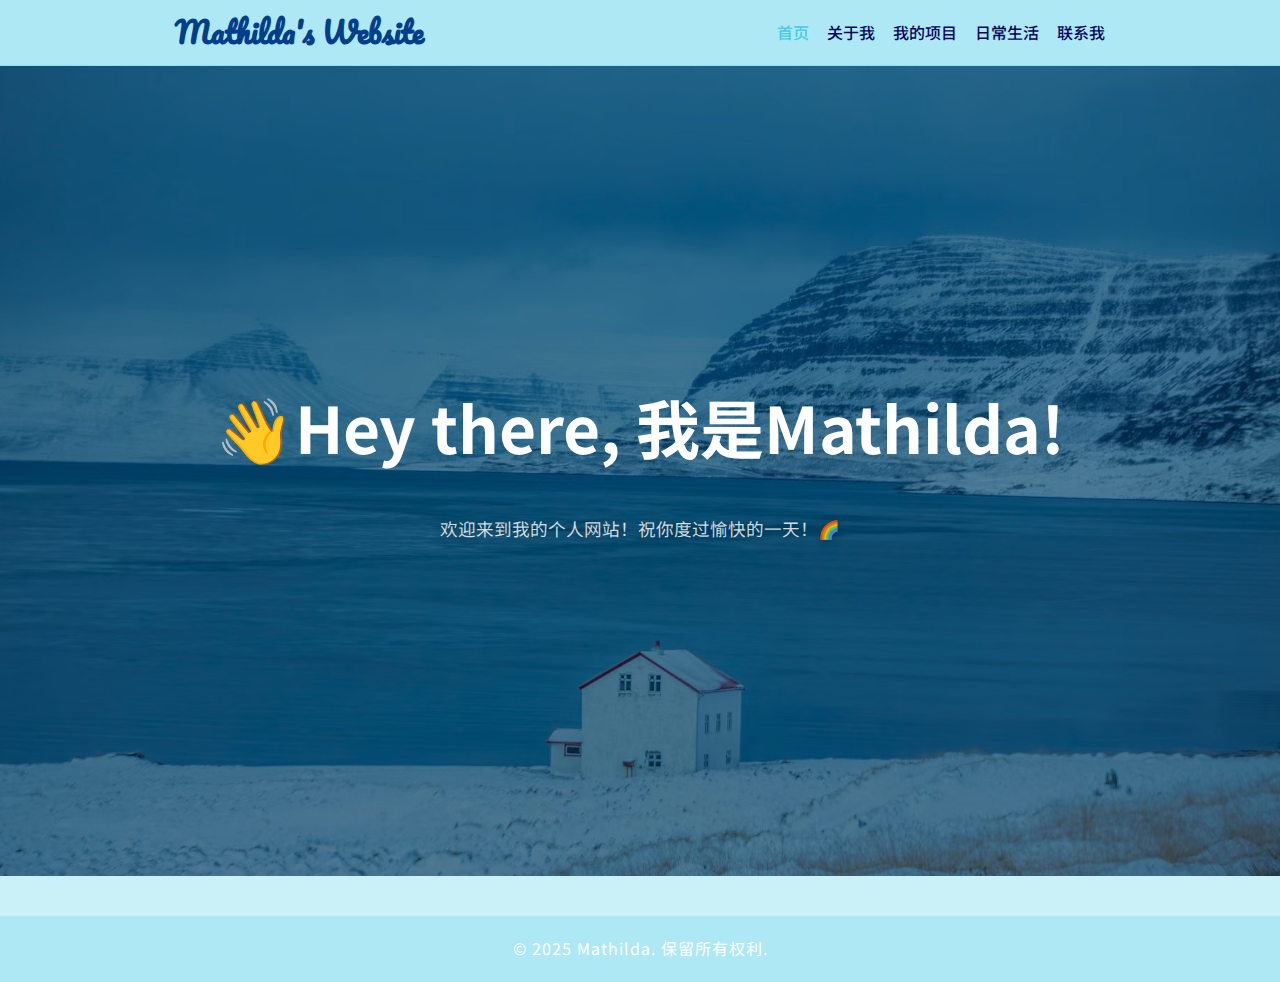
<file: index.html>
<!DOCTYPE html>
<html lang="zh-CN">
<head>
    <meta charset="UTF-8">
    <meta name="viewport" content="width=device-width, initial-scale=1.0">
    <title>Home page - Mathilda的个人网站</title>
    <link rel="stylesheet" href="css/global.css">
    <link rel="stylesheet" href="css/layouts.css">
    <link rel="stylesheet" href="css/components.css">
</head>
<body>
    <header class="site-header">
        <div class="container">
            <div class="site-logo">
                <a href="index.html">Mathilda's Website</a>
            </div>
            <nav>
                <ul>
                    <li><a href="index.html">首页</a></li>
                    <li><a href="about.html">关于我</a></li>
                    <li><a href="projects.html">我的项目</a></li>
                    <li><a href="life.html">日常生活</a></li>
                    <li><a href="contact.html">联系我</a></li>
                </ul>
            </nav>
        </div>
    </header>

    <main>
        <section class="hero-section">
            <h1>👋Hey there, 我是Mathilda!</h1>
            <p class="subtitle">欢迎来到我的个人网站！祝你度过愉快的一天！🌈</p>
        </section>

    </main>

    <footer class="site-footer">
        <div class="container">
            <p>&copy; 2025 Mathilda. 保留所有权利.</p>
        </div>
    </footer>
    <script src="js/nav-highlighter.js"></script>
</body>
</html>
</file>
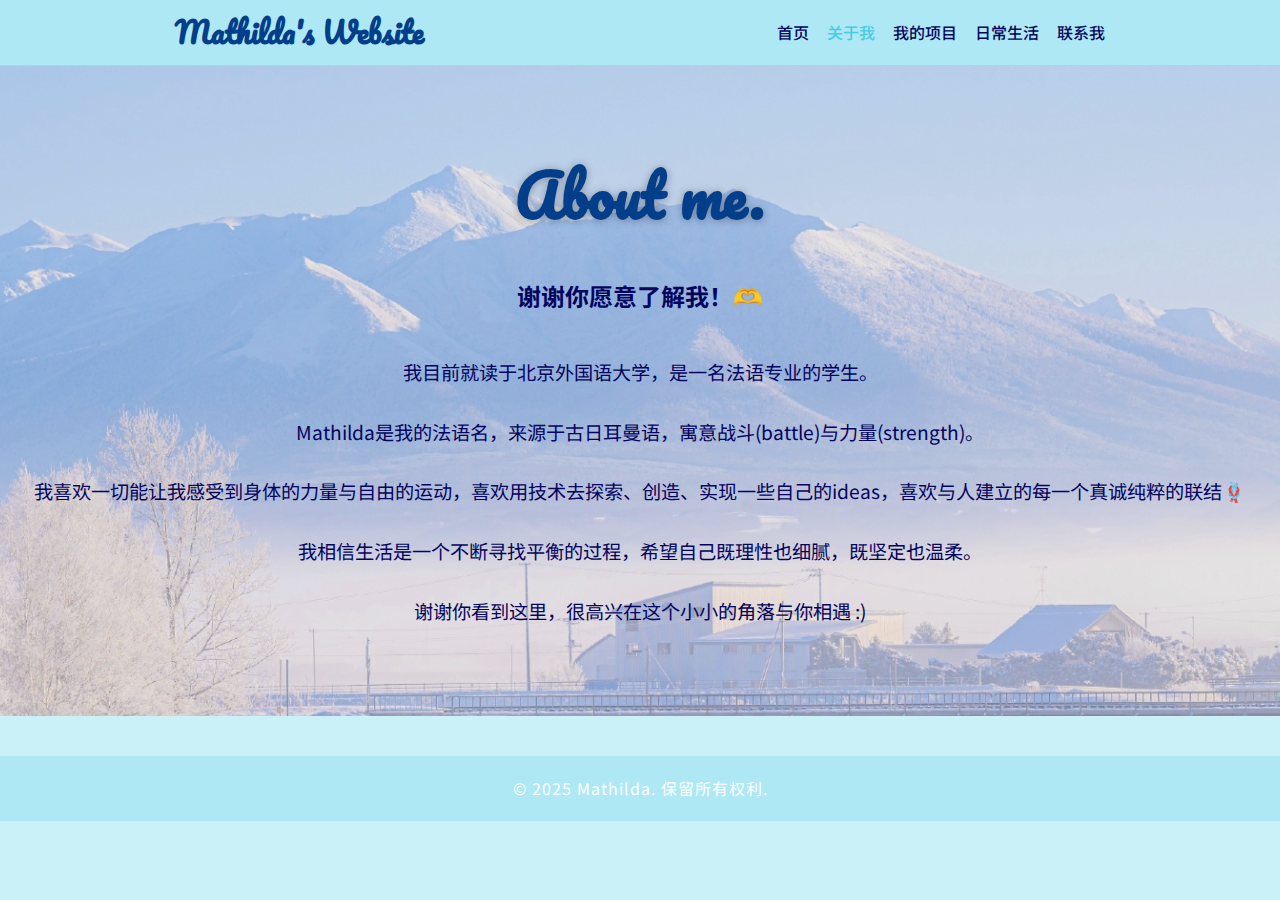
<file: about.html>
<!DOCTYPE html>
<html lang="zh-CN">
<head>
    <meta charset="UTF-8">
    <meta name="viewport" content="width=device-width, initial-scale=1.0">
    <title>About me - Mathilda的个人网站</title>
    <link rel="stylesheet" href="css/global.css">
    <link rel="stylesheet" href="css/layouts.css">
    <link rel="stylesheet" href="css/components.css">
</head>
<body>
    <header class="site-header">
        <div class="container">
            <div class="site-logo">
                <a href="index.html">Mathilda's Website</a>
            </div>
            <nav>
                <ul>
                    <li><a href="index.html">首页</a></li>
                    <li><a href="about.html">关于我</a></li>
                    <li><a href="projects.html">我的项目</a></li>
                    <li><a href="life.html">日常生活</a></li>
                    <li><a href="contact.html">联系我</a></li>
                </ul>
            </nav>
        </div>
    </header>

    <main>
        <section class="introduction">
            <h1 class="en-title">About me.</h1>
            <h2>谢谢你愿意了解我！🫶</h2>
            <p>我目前就读于北京外国语大学，是一名法语专业的学生。</p>
            <p>Mathilda是我的法语名，来源于古日耳曼语，寓意战斗(battle)与力量(strength)。</p>
            <p>我喜欢一切能让我感受到身体的力量与自由的运动，喜欢用技术去探索、创造、实现一些自己的ideas，喜欢与人建立的每一个真诚纯粹的联结🪢</p>
            <p>我相信生活是一个不断寻找平衡的过程，希望自己既理性也细腻，既坚定也温柔。</p>
            <p>谢谢你看到这里，很高兴在这个小小的角落与你相遇 :)</p>
        </section>


    </main>

    <footer class="site-footer">
        <div class="container">
            <p>&copy; 2025 Mathilda. 保留所有权利.</p>
        </div>
    </footer>
    <script src="js/nav-highlighter.js"></script>
</body>
</html>
</file>
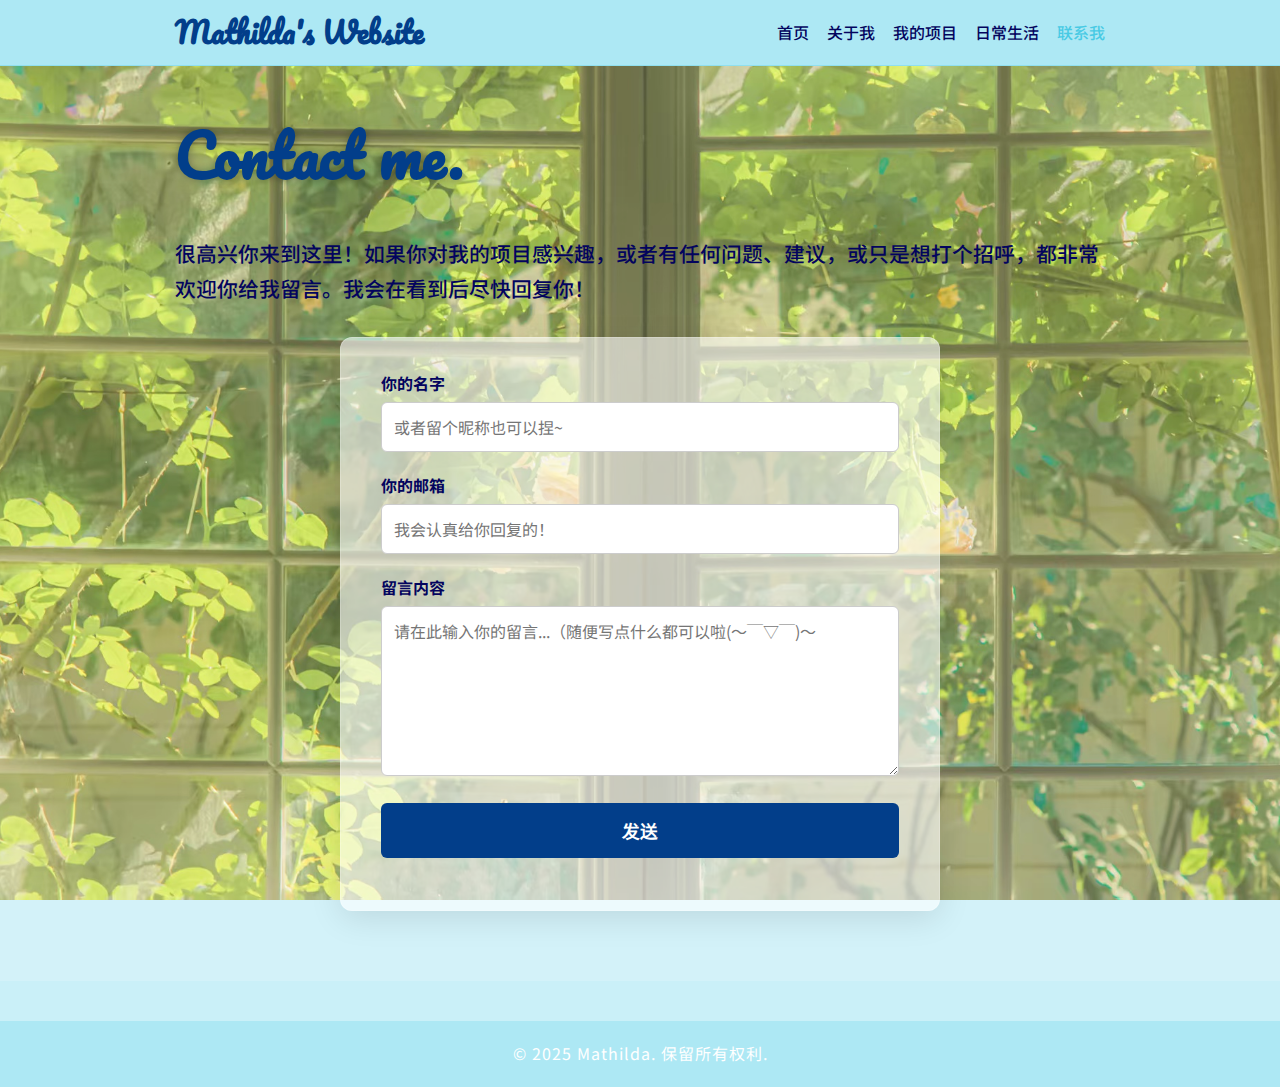
<file: contact.html>
<!DOCTYPE html>
<html lang="zh-CN">
<head>
    <meta charset="UTF-8">
    <meta name="viewport" content="width=device-width, initial-scale=1.0">
    <title>Contact me - Mathilda的个人网站</title>
    <link rel="stylesheet" href="css/global.css">
    <link rel="stylesheet" href="css/layouts.css">
    <link rel="stylesheet" href="css/components.css">
</head>
<body>
    <header class="site-header">
        <div class="container">
            <div class="site-logo">
                <a href="index.html">Mathilda's Website</a>
            </div>
            <nav>
                <ul>
                    <li><a href="index.html">首页</a></li>
                    <li><a href="about.html">关于我</a></li>
                    <li><a href="projects.html">我的项目</a></li>
                    <li><a href="life.html">日常生活</a></li>
                    <li><a href="contact.html">联系我</a></li>
                </ul>
            </nav>
        </div>
    </header>

    
    <main class="contact-background">
    <div class="container">
        <h1 class="en-title">Contact me.</h1>
        <p>很高兴你来到这里！如果你对我的项目感兴趣，或者有任何问题、建议，或只是想打个招呼，都非常欢迎你给我留言。我会在看到后尽快回复你！</p>

    <form class="contact-form" name="contact" method="POST" netlify>

        <div class="form-group">
            <label for="name">你的名字</label>
            <input type="text" id="name" name="name" placeholder="或者留个昵称也可以捏~" required>
        </div>

        <div class="form-group">
            <label for="email">你的邮箱</label>
            <input type="email" id="email" name="email" placeholder="我会认真给你回复的！" required>
        </div>

        <div class="form-group">
            <label for="message">留言内容</label>
            <textarea id="message" name="message" rows="6" placeholder="请在此输入你的留言...（随便写点什么都可以啦(～￣▽￣)～" required></textarea>
        </div>

        <div class="form-group">
            <button type="submit">发送</button>
        </div>

    </form>

    </div>
    </main>
    

    <footer class="site-footer">
        <div class="container">
            <p>&copy; 2025 Mathilda. 保留所有权利.</p>
        </div>
    </footer>
    <script src="js/form.js"></script>
    <script src="js/nav-highlighter.js"></script>
</body>
</html>
</file>
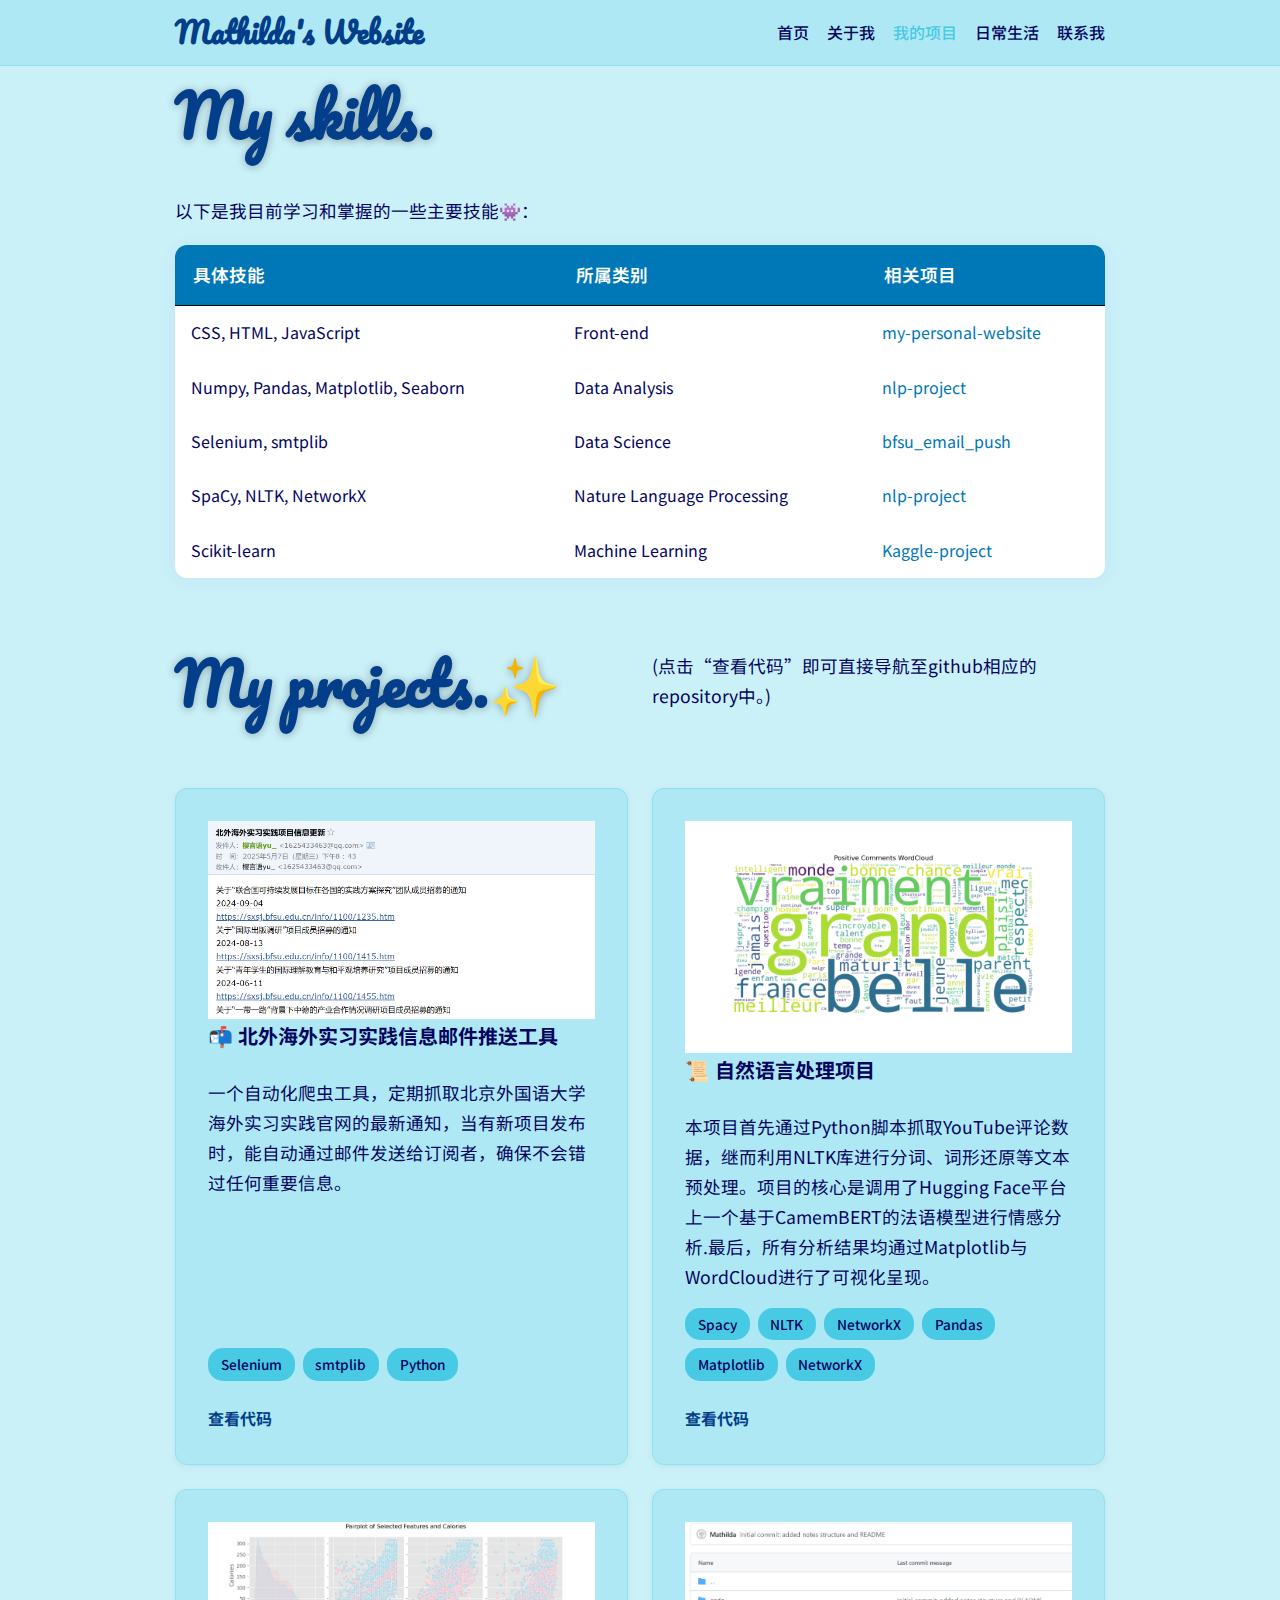
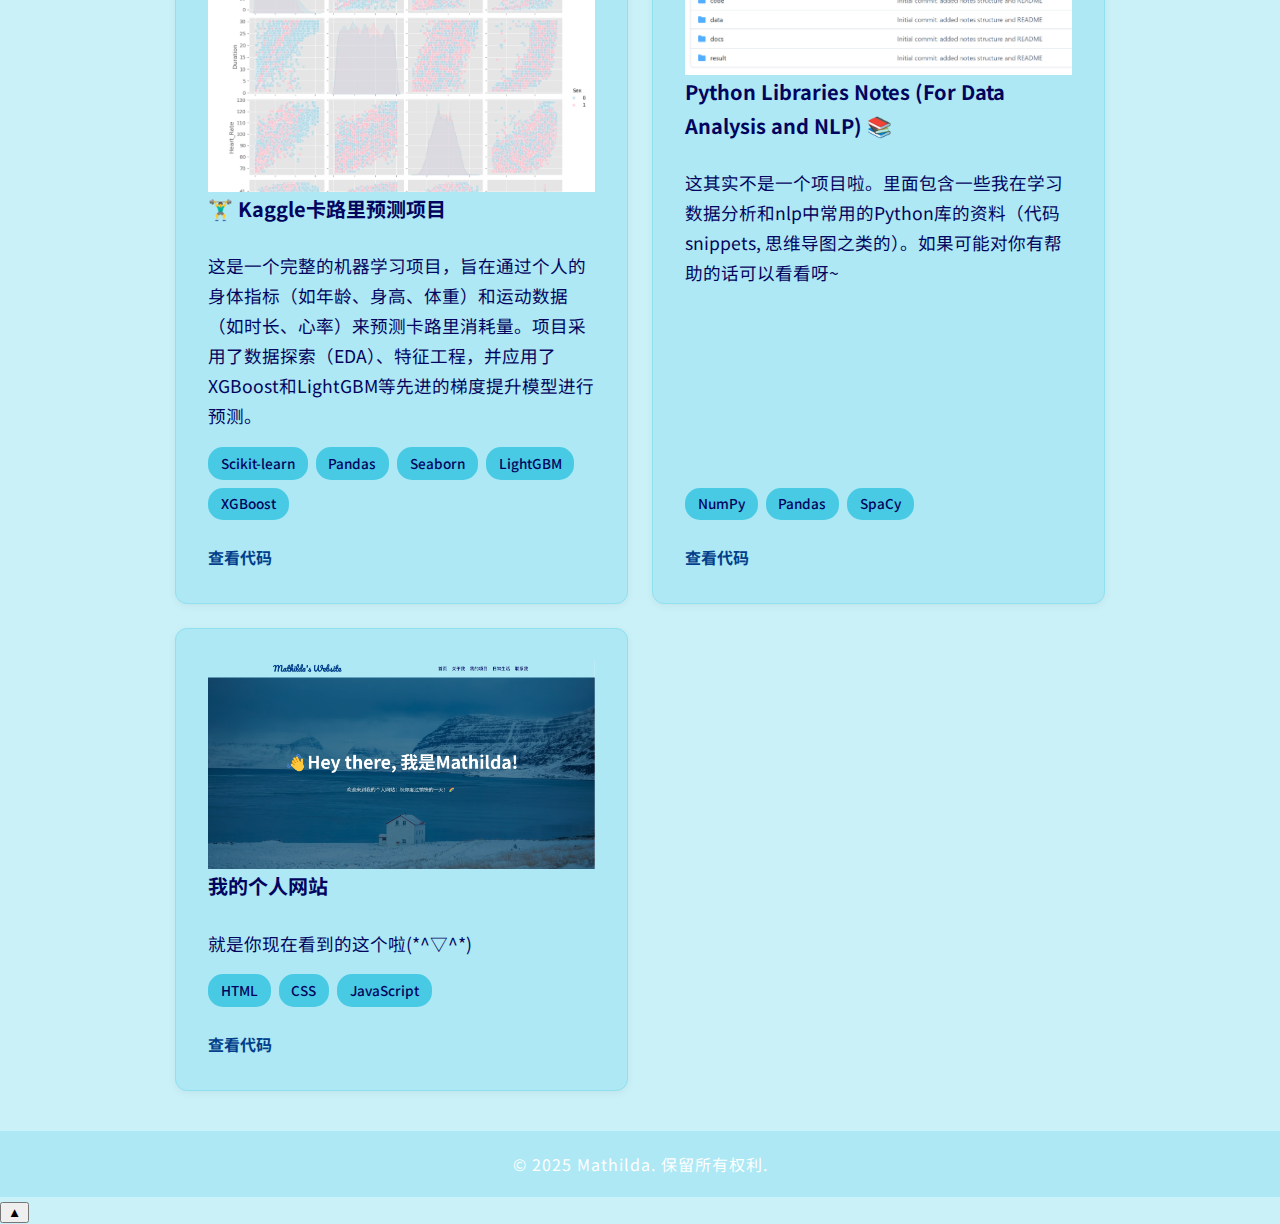
<file: projects.html>
<!DOCTYPE html>
<html lang="zh-CN">
<head>
    <meta charset="UTF-8">
    <meta name="viewport" content="width=device-width, initial-scale=1.0">
    <title>My projects - Mathilda的个人网站</title>
    <link rel="stylesheet" href="css/global.css">
    <link rel="stylesheet" href="css/layouts.css">
    <link rel="stylesheet" href="css/components.css">
</head>
<body>
    <header class="site-header">
        <div class="container">
            <div class="site-logo">
                <a href="index.html">Mathilda's Website</a>
            </div>
            <nav>
                <ul>
                    <li><a href="index.html">首页</a></li>
                    <li><a href="about.html">关于我</a></li>
                    <li><a href="projects.html">我的项目</a></li>
                    <li><a href="life.html">日常生活</a></li>
                    <li><a href="contact.html">联系我</a></li>
                </ul>
            </nav>
        </div>
    </header>

    <main>
        <div class="container">
            <section class="skills">
                <h1 class="en-title">My skills.</h1>
                <p>以下是我目前学习和掌握的一些主要技能👾：</p>
                <table>
                    <thead>
                        <tr>
                            <th>具体技能</th>
                            <th>所属类别</th>
                            <th>相关项目</th>
                        </tr>
                    </thead>
                    <tbody>
                        <tr>
                            <td>CSS, HTML, JavaScript</td>
                            <td>Front-end</td>
                            <td><a href="https://github.com/Mathilda-aller/my-personal-website" target="_blank">my-personal-website</a></td>
                        </tr>
                        <tr>
                            <td>Numpy, Pandas, Matplotlib, Seaborn</td>
                            <td>Data Analysis</td>
                            <td><a href="https://github.com/Mathilda-aller/mbappe-nlp-sentiment-analysis" target="_blank">nlp-project</a></td>
                        </tr>
                        <tr>
                            <td>Selenium, smtplib</td>
                            <td>Data Science</td>
                            <td><a href="https://github.com/Mathilda-aller/bfsu_email_push" target="_blank">bfsu_email_push</a></td>
                        </tr>
                        <tr>
                            <td>SpaCy, NLTK, NetworkX</td>
                            <td>Nature Language Processing</td>
                            <td><a href="https://github.com/Mathilda-aller/mbappe-nlp-sentiment-analysis" target="_blank">nlp-project</a></td>
                        </tr>
                        <tr>
                            <td>Scikit-learn</td>
                            <td>Machine Learning</td>
                            <td><a href="https://github.com/Mathilda-aller/Kaggle-Calorie-Prediction" target="_blank">Kaggle-project</a></td>
                        </tr>
                    </tbody>
                </table>
            </section>

            
            <section class="projects-grid">
                <h2 class="en-title">My projects.✨</h2>
                <p>(点击“查看代码”即可直接导航至github相应的repository中。)</p>

                <article class="project-card">
                    <img class="card-image" src="images\project-bfsu.png" alt="code snippet">
                    <div class="card-content">
                        <h2 class="card-title">📬 北外海外实习实践信息邮件推送工具</h2>
                        <p class="card-description">一个自动化爬虫工具，定期抓取北京外国语大学海外实习实践官网的最新通知，当有新项目发布时，能自动通过邮件发送给订阅者，确保不会错过任何重要信息。</p>
                        <ul class="card-tech-list">
                            <li>Selenium</li>
                            <li>smtplib</li>
                            <li>Python</li>
                        </ul>
                        <div class="card-links">                      
                            <a href="https://github.com/Mathilda-aller/bfsu_email_push" target="_blank">查看代码</a>
                        </div>
                    </div>
                </article>

                <article class="project-card">
                    <img class="card-image" src="images\nlp-project.png" alt="nlp project wordcloud">
                    <div class="card-content">
                        <h2 class="card-title">📜 自然语言处理项目</h2>
                        <p class="card-description">
本项目首先通过Python脚本抓取YouTube评论数据，继而利用NLTK库进行分词、词形还原等文本预处理。项目的核心是调用了Hugging Face平台上一个基于CamemBERT的法语模型进行情感分析.最后，所有分析结果均通过Matplotlib与WordCloud进行了可视化呈现。</p>
                        <ul class="card-tech-list">
                            <li>Spacy</li>
                            <li>NLTK</li>
                            <li>NetworkX</li>
                            <li>Pandas</li>
                            <li>Matplotlib</li>
                            <li>NetworkX</li>
                        </ul>
                        <div class="card-links">                      
                            <a href="https://github.com/Mathilda-aller/mbappe-nlp-sentiment-analysis" target="_blank">查看代码</a>
                        </div>
                    </div>
                </article>

                <article class="project-card">
                    <img class="card-image" src="images\project-kaggle.png" alt="kaggle project">
                    <div class="card-content">
                        <h2 class="card-title">🏋️‍♂️ Kaggle卡路里预测项目</h2>
                        <p class="card-description">这是一个完整的机器学习项目，旨在通过个人的身体指标（如年龄、身高、体重）和运动数据（如时长、心率）来预测卡路里消耗量。项目采用了数据探索（EDA）、特征工程，并应用了XGBoost和LightGBM等先进的梯度提升模型进行预测。</p>
                        <ul class="card-tech-list">
                            <li>Scikit-learn</li>
                            <li>Pandas</li>
                            <li>Seaborn</li>
                            <li>LightGBM</li>
                            <li>XGBoost</li>
                        </ul>
                        <div class="card-links">                      
                            <a href="https://github.com/Mathilda-aller/Kaggle-Calorie-Prediction" target="_blank">查看代码</a>
                        </div>
                    </div>
                </article>

                <article class="project-card">
                    <img class="card-image" src="images\project-notes.png" alt="Python Libraries Notes">
                    <div class="card-content">
                        <h2 class="card-title">Python Libraries Notes (For Data Analysis and NLP) 📚</h2>
                        <p class="card-description">这其实不是一个项目啦。里面包含一些我在学习数据分析和nlp中常用的Python库的资料（代码snippets, 思维导图之类的）。如果可能对你有帮助的话可以看看呀~</p>
                        <ul class="card-tech-list">
                            <li>NumPy</li>
                            <li>Pandas</li>
                            <li>SpaCy</li>
                        </ul>
                        <div class="card-links">                      
                            <a href="https://github.com/Mathilda-aller/data-analysis-nlp-notes" target="_blank">查看代码</a>
                        </div>
                    </div>
                </article>

                <article class="project-card">
                    <img class="card-image" src="images\project-web.png" alt="my personal website">
                    <div class="card-content">
                        <h2 class="card-title">我的个人网站</h2>
                        <p class="card-description">就是你现在看到的这个啦(*^▽^*)</p>
                        <ul class="card-tech-list">
                            <li>HTML</li>
                            <li>CSS</li>
                            <li>JavaScript</li>
                        </ul>
                        <div class="card-links">                      
                            <a href="https://github.com/Mathilda-aller/my-personal-website" target="_blank">查看代码</a>
                        </div>
                    </div>
                </article>


            </section>
        </div>
    </main>

    <footer class="site-footer">
        <div class="container">
            <p>&copy; 2025 Mathilda. 保留所有权利.</p>
        </div>
    </footer>
    <button id="back-to-top-btn" title="返回顶部">▲</button>
    
    <script src="js/main.js"></script>
    <script src="js/nav-highlighter.js"></script>
</body>
</html>
</file>
<file: css/global.css>
@import url('https://fonts.googleapis.com/css2?family=Noto+Sans+SC:wght@100..900&family=Pacifico&display=swap');

/* === GLOBAL STYLES === */

:root {
  /* 结合 Coolors 色板自定义颜色变量 */
  --primary-color: #023E8A;         /* 主色调 */
  --secondary-color: #0077B6;       /* 次主色调 */
  --accent-color: #48CAE4;          /* 强调色 */
  --highlight-color: #00B4D8;       /* 高亮色 */
  --background-color: #CAF0F8;      /* 页面背景色 */
  --text-color: #03045E;            /* 主要文字颜色 */
  --card-background: #ADE8F4;          /* 卡片和头部背景色 */
  --subtle-border-color: #90E0EF;   /* 柔和的边框颜色 */
  --footer-background: #ADE8F4;     /* 页脚背景色 */
}

/* 1. 基础重置和盒子模型 */
* {
    box-sizing: border-box;
}

body {
    font-family: 'Noto Sans SC', -apple-system, BlinkMacSystemFont, "Segoe UI", Roboto, "Helvetica Neue", Arial, sans-serif;
    margin: 0;
    background-color: var(--background-color);
    color: var(--text-color);
    line-height: 1.7;
}

/* 2. 通用容器 */
.container {
    max-width: 960px;
    margin-left: auto;
    margin-right: auto;
    padding-left: 15px;
    padding-right: 15px;
}

/* 3. 通用链接样式 */
a {
    color: var(--primary-color);
    text-decoration: none;
    transition: color 0.2s ease-in-out;
}

a:hover {
    color: var(--accent-color);
    text-decoration: underline;
}

/* 4. 通用标题样式 */
h1, h2, h3 {
    margin-top: 0;
    font-family: 'Noto Sans SC', 'Segoe UI', Arial, sans-serif;
}

/* 英文标题专用类 */
.en-title {
    font-family: 'Pacifico', cursive, 'Noto Sans SC', sans-serif;
    font-size: 3.6rem;
    color: var(--primary-color);
    margin-bottom: 2rem;
    text-shadow: 0 1px 8px rgba(0,0,0,0.3);
}

/* === 通用头部 (HEADER) === */
.site-header {
    background-color: var(--card-background);
    border-bottom: 1px solid var(--subtle-border-color);
    padding: 0.5rem 0; 
}

.site-header .container {
    display: flex;
    justify-content: space-between;
    align-items: center;
    min-height: 48px;
}

.site-logo a {
    font-size: 1.8rem;
    font-weight: bold;
    color: var(--primary-color);
    text-decoration: none;
    font-family: 'Pacifico', cursive, 'Noto Sans SC', sans-serif;
}

nav ul {
    margin: 0;
    padding: 0;
    list-style: none;
    display: flex;
    align-items: center;
}

nav li {
    display: inline-block;
    margin-left: 18px;
}

nav a {
    color: var(--text-color);
    font-weight: 500;
    font-family: 'Noto Sans SC', 'Segoe UI', Arial, sans-serif;
    font-size: 1rem;
    padding: 4px 0;
    transition: color 0.2s;
}

nav a:hover,
nav a.active {
    color: var(--accent-color);
    text-decoration: none;
}

/* === 通用页脚 (FOOTER) === */
.site-footer {
    background-color: var(--footer-background);
    color: #fff;
    text-align: center;
    padding: 1.2rem 0;
    margin-top: 40px;
}

.site-footer p {
    margin: 0;
    font-size: 1rem;
    letter-spacing: 1px;
}

nav a .active {
    color: var(--highlight-color);
    text-decoration: underline;
}
</file>
<file: css/layouts.css>
/* === Index Page（首页大图区域）=== */
.hero-section {
    display: flex;
    flex-direction: column;
    align-items: center;
    justify-content: center;
    height: 90vh;
    text-align: center;
    padding: 0 20px;
    position: relative;
    color: #fff;
    background-image: url('../images/hero-background.jpg'); 
    background-size: cover;
    background-position: center center;
    background-attachment: fixed;
    min-height: 400px;
}

/* 半透明遮罩层，提升文字可读性 */
.hero-section::before {
    content: '';
    position: absolute;
    top: 0; left: 0; right: 0; bottom: 0;
    background: rgba(0, 0, 0, 0.38);
    z-index: 1;
}

/* 确保内容在遮罩层之上 */
.hero-section > * {
    position: relative;
    z-index: 2;
}


/* 首页副标题 */
.hero-section .subtitle {
    font-size: 1.1rem;
    margin-bottom: 1.5em;
    color: #f7f7f7d7;
    text-shadow: 0 1px 8px rgba(0,0,0,0.3);
}

/* 首页按钮样式 */
.hero-section .hero-btn {
    display: inline-block;
    padding: 0.7em 2.2em;
    font-size: 1.1rem;
    border-radius: 32px;
    background: var(--primary-color, #685ad5);
    color: #fff;
    border: none;
    cursor: pointer;
    font-family: 'Noto Sans SC', 'Segoe UI', Arial, sans-serif;
    font-weight: 600;
    letter-spacing: 1px;
    box-shadow: 0 2px 12px rgba(104,90,213,0.08);
    transition: background 0.2s, transform 0.2s;
    margin-top: 1em;
    z-index: 2;
    position: relative;
}
.hero-section .hero-btn:hover {
    background: var(--accent-color, #9500ca);
    transform: translateY(-2px) scale(1.04);
}

/* == Life Page == */
/* page-intro */
.page-intro {
    display: flex;
    flex-direction: column;
    align-items: center;
    justify-content: center;
    text-align: center;
    padding: 0 20px;
    margin-top: 30px;
}

.page-intro img {
    width: 100%;
    max-width: 800px;
    margin-left: auto;
    margin-right: auto; /* 保证整体居中 */
    border-radius: 14px;
    box-shadow: 0 2px 16px rgba(104,90,213,0.08);
    margin-bottom: 20px;
}
.page-intro figcaption {
    font-size: 1.1rem;
    color: var(--text-color);
    margin-top: 1px;
    font-style: italic;
}

.page-intro p {
    font-size: 1.1rem;
    color: var(--text-color);
    margin-bottom: 0.4rem;
    max-width: 800px;
    text-align: left;
    margin-left: auto;
    margin-right: auto; /* 保证整体居中 */
}


/* === ABOUT ME PAGE === */

/* 背景 */
.introduction {
    display: flex;
    flex-direction: column;
    align-items: center;
    justify-content: center;
    text-align: center;
    padding: 5rem 1.5rem; 
    position: relative;
    color: var(--text-color);
    background-image: url('../images/about-background.jpg'); 
    background-size: cover;
    background-position: center center;
    background-attachment: fixed;
    min-height: 400px;
}

/* 半透明遮罩层，提升文字可读性 */
.introduction::before {
    content: '';
    position: absolute;
    top: 0; left: 0; right: 0; bottom: 0;
    background: rgba(255, 255, 255, 0.3);
    z-index: 1;
}

/* 确保内容在遮罩层之上 */
.introduction > * {
    position: relative;
    z-index: 2;
}

/* 文字 */

.introduction p {
    font-size: 1.2rem;
    font-weight: 400;
    margin-bottom: 0.5rem;
}

/* === My Projects Page === */
.skills {
    margin-bottom: 3.5em;
}

.skills p {
    font-size: 1.1rem;
    color: var(--text-color);
    margin-bottom: 1rem;
}

.projects-grid {
    display: grid;
    grid-template-columns: repeat(auto-fill, minmax(300px, 1fr));
    gap: 24px;
    margin-top: 30px;
}

.projects-grid p {
    font-size: 1.1rem;
    color: var(--text-color);
    margin-bottom: 1rem;
}

/* === Contact Page === */
.contact-background {
    background-image: url('../images/contact-background.jpg');
    background-size: cover;
    background-position: center center;
    background-attachment: fixed;
    min-height: 400px;
    padding: 40px 20px;
    color: var(--text-color);
    position: relative;
}

/* 美化联系表单，使其成为“浮动卡片” */
.contact-form {
    background-color: rgba(255, 255, 255, 0.6); /* 半透明的白色背景，让文字清晰可读 */
    padding: 2rem 2.5rem; 
    border-radius: 12px; 
    box-shadow: 0 8px 32px rgba(0, 0, 0, 0.1); 
    border: 1px solid rgba(255, 255, 255, 0.2); 
    position: relative;
}

/* 确保在背景图上，文字是清晰的 */

.contact-background p {
    font-size: 1.3rem;
    font-weight: 500;
    margin-bottom: 1.5rem;
}

/* 半透明遮罩层，提升文字可读性 */
.contact-background::before {
    content: '';
    position: absolute;
    top: 0; left: 0; right: 0; bottom: 0;
    background: rgba(255, 255, 255, 0.18);
    z-index: 1;
}

/* 确保内容在遮罩层之上 */
.contact-background > * {
    position: relative;
    z-index: 2;
}
</file>
<file: css/components.css>
/* === 首页大字 === */
.hero-section h1 {
    font-size: 4rem; /* 非常大的字号 */
    font-weight: 700;
    margin-bottom: 1rem;
}

.hero-section p {
    font-size: 1.25rem;
    color: #6c757d; /* 用一个次要的文字颜色 */
}

/* === PHOTO GALLERY 瀑布流布局 === */
.photo-gallery {
    column-count: 3;
    column-gap: 24px;
    margin-top: 30px;
    width: 100%;
    max-width: 1200px;
    margin-left: auto;
    margin-right: auto;
    padding: 30px 16px;
}

.photo-gallery p {
    text-align: center;
    font-size: 1rem;
}

.gallery-container {
    display: flex;
    flex-wrap: wrap;
    gap: 16px; 
    justify-content: center; 
    margin-top: 40px; 
}

.gallery-item {
    break-inside: avoid;
    margin-bottom: 24px;
    border-radius: 14px;
    box-shadow: 0 2px 16px rgba(104,90,213,0.08);
    background: #fff;
    transition: transform 0.18s, box-shadow 0.18s;
    position: relative;
    overflow: hidden;
    display: block;
}

.gallery-item img {
    width: 100%;
    height: auto;
    display: block;
    border-radius: 14px;
    object-fit: contain;
    background: #f8f8f8;
}

/* hover特效：图片微缩+显示描述 */
.gallery-item:hover {
    transform: translateY(-6px) scale(1.03);
    box-shadow: 0 8px 32px rgba(149,0,202,0.13);
}

.item-description {
    position: absolute;
    top: 0;
    left: 0;
    width: 100%;
    height: 100%;
    background-color: rgba(0, 0, 0, 0.6);
    color: azure;
    opacity: 0;
    transition: opacity 0.3s ease;

    display: flex;
    justify-content: center;
    align-items: center;
    text-align: center;
}


.item-description p {
    margin: 0;
    font-family: "Noto Sans SC", sans-serif;
    font-optical-sizing: auto;
    font-weight: 500;
    font-size: 1.5rem;
    font-style: normal;
}

.gallery-item:hover .item-description {
    opacity: 1;
}

/* 响应式优化 */
@media (max-width: 700px) {
    .hero-section {
        height: 60vh;
        min-height: 260px;
        padding: 0 8px;
    }
    .hero-section .en-title {
        font-size: 2rem;
    }
    .photo-gallery {
        column-count: 2;
        gap: 12px;
    }
    .gallery-item {
        flex-basis: 90vw;
        height: 180px;
    }
    .projects-grid {
        gap: 16px;
    }
}
@media (max-width: 600px) {
    .photo-gallery { column-count: 1; }
}

/* === 项目卡片 Projects cards === */
.project-card{
    background-color: var(--card-background);
    border: 1px solid var(--subtle-border-color);
    border-radius: 8px;
    padding: 1.5rem;
    box-shadow: 0 4px 12px rgba(0, 0, 0, 0.08);
    transition: transform 0.2s ease-in-out, box-shadow 0.2s ease-in-out;
}

.project-card:hover {
    transform: translateY(-5px); /* 鼠标悬停时，卡片向上移动5px */
    box-shadow: 0 8px 20px rgba(0, 0, 0, 0.12); /* 阴影变得更深、更弥散 */
}

.card-content {
    display: flex;
    flex-direction: column; /* 设置为垂直方向排列 */
    height: 100%; /* 让这个容器占满卡片的整个高度 */
}

.card-title {
    font-size: 1.25rem;
    margin-bottom: 0.5rem; /* 标题和描述之间的间距 */
}

.card-description {
    font-size: 1rem;
    flex-grow: 1; /* 让描述区域占据所有可用的额外垂直空间，这是把链接推向底部的关键之一 */
    margin-bottom: 1rem; /* 描述和技术列表之间的间距 */
}

.card-tech-list {
    list-style: none; /* 去掉小圆点 */
    padding: 0;
    margin: 0;
    display: flex; /* 让标签水平排列 */
    flex-wrap: wrap; /* 如果标签太多，允许换行 */
    margin-bottom: 1rem; /* 列表和底部链接之间的间距 */
}

.card-tech-list li {
    background-color: var(--accent-color); /* 标签背景色 */
    color: #fff; /* 标签文字颜色 */
    font-size: 1rem; 
    font-weight: 500;
    padding: 0.25rem 0.75rem; /* 标签内边距 */
    border-radius: 999px; /* 用一个超大的值来确保两端是完美的半圆形 */
    margin-right: 0.5rem; /* 标签之间的右边距 */
    margin-bottom: 0.5rem; /* 标签换行时的下边距 */
}

.card-links {
    margin-top: auto; /* 魔法发生的地方！自动占据上方所有可用空间 */
}

.card-links a {
    font-weight: bold;
}


/* === 联系表单 (Contact Form) === */
.contact-form {
    max-width: 600px; /* 限制表单最大宽度，在宽屏上不会过宽 */
    margin: 30px auto; /* 上下外边距30px，左右自动，实现表单居中 */
}

.form-group {
    margin-bottom: 20px; /* 每个输入组的下外边距，用于分隔 */
}

.contact-form label {
    display: block; /* 让label独占一行，显示在输入框上方 */
    font-weight: bold;
    margin-bottom: 5px; /* label和输入框之间的小间距 */
}

.contact-form input[type="text"],
.contact-form input[type="email"],
.contact-form textarea {
    width: 100%; /* 让输入框宽度占满父容器 */
    padding: 12px; /* 内部留白，让文字不贴边 */
    border: 1px solid #ccc; 
    border-radius: 6px; 
    font-size: 1rem; 
    font-family: inherit; 
    transition: border-color 0.2s ease, box-shadow 0.2s ease; 
}

/* 当用户点击输入框时（聚焦状态）的样式 */
.contact-form input[type="text"]:focus,
.contact-form input[type="email"]:focus,
.contact-form textarea:focus {
    outline: none; /* 去掉浏览器默认的蓝色或橙色轮廓 */
    border-color: #007bff; /* 将边框颜色变为我们的主色调蓝色 */
    box-shadow: 0 0 5px rgba(0, 123, 255, 0.5); /* 添加一个轻微的发光效果 */
}

.contact-form button[type="submit"] {
    display: inline-block;
    width: 100%; /* 让按钮也占满宽度 */
    padding: 15px;
    background-color: var(--primary-color); 
    color: white; 
    font-size: 1.1rem;
    font-weight: bold;
    border: none; /* 去掉边框 */
    border-radius: 6px;
    cursor: pointer; 
    transition: background-color 0.2s ease;
}

/* 鼠标悬停在按钮上时的效果 */
.contact-form button[type="submit"]:hover {
    background-color: var(--highlight-color)
}


/* === 项目卡片Project cards === */
.project-card {
    background-color: var(--card-background);
    border: 1px solid var(--subtle-border-color);
    border-radius: 12px;
    padding: 2rem;
    box-shadow: 0 2px 8px rgba(0, 0, 0, 0.05);
    transition: transform 0.3s ease, box-shadow 0.3s ease;
    display: flex;
    flex-direction: column;
}

.project-card h3 {
    color: var(--primary-color); /* 项目标题使用主色调 */
}

/*  技能标签 (使用强调色) */
.card-tech-list li {
    background-color: var(--accent-color); 
    color: var(--text-color);
    font-size: 0.85rem;
    font-weight: 500;
    padding: 0.3rem 0.8rem;
    border-radius: 15px;
    margin-right: 0.5rem;
    margin-bottom: 0.5rem;
}

/* === 技能表格My skills === */
.skills table {
    width: 100%;
    border-collapse: separate;
    border-spacing: 0;
    background: #fff;
    border-radius: 12px;
    overflow: hidden;
    box-shadow: 0 2px 16px rgba(104,90,213,0.07);
    margin-top: 1.2em;
    margin-bottom: 2.5em;
}

.skills th, .skills td {
    padding: 0.85em 1em;
    text-align: left;
}

.skills thead th {
    background: var(--secondary-color);
    color: #fff;
    font-size: 1.1rem;
    font-weight: 600;
    border-bottom: 1px solid #000;
}

.skills tbody tr {
    border-bottom: 1.2px solid #f0f0f05f;
    transition: background 0.18s;
}

.skills tbody tr:hover {
    background: #f7f7f78b;
}

.skills td a {
    color: var(--secondary-color);
    transition: color 0.18s;
}

.skills td a:hover {
    color: var(--highlight-color);
}
</file>
